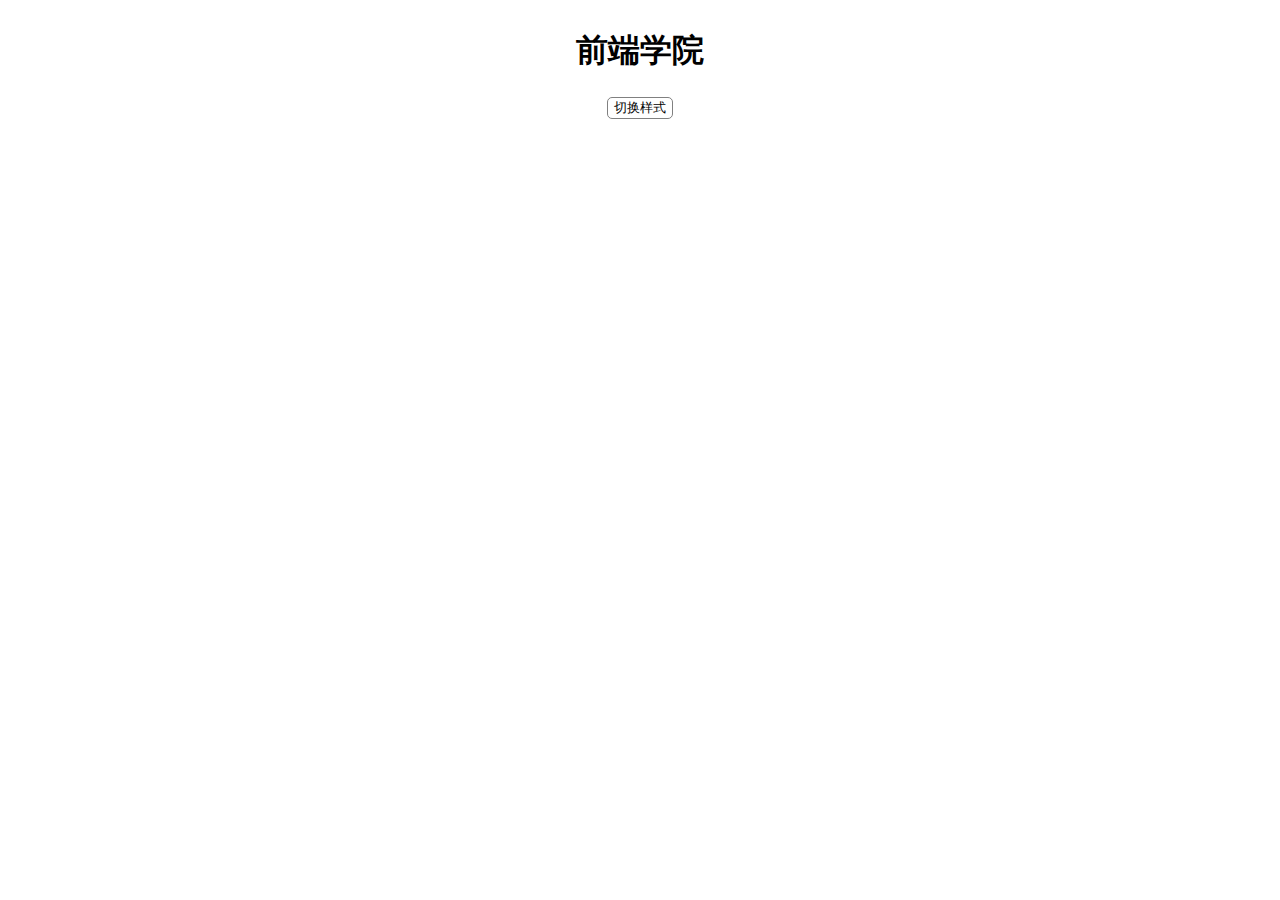
<file: demo-1/index.html>
<!DOCTYPE html>
<html lang="zh-cmn-Hans">
<head>
    <meta charset="UTF-8">
    <meta name="viewport" content="width=device-width, initial-scale=1.0">
    <meta http-equiv="X-UA-Compatible" content="ie=edge">
    <title>Document</title>
    <link rel="stylesheet" href="./style.css">
</head>
<body>

<main>
    <div>
        <h1 id="switchTitle">前端学院</h1>
    </div>
    <button id="switchButton">切换样式</button>
</main>

<script src="./main.js"></script>
</body>
</html>
</file>
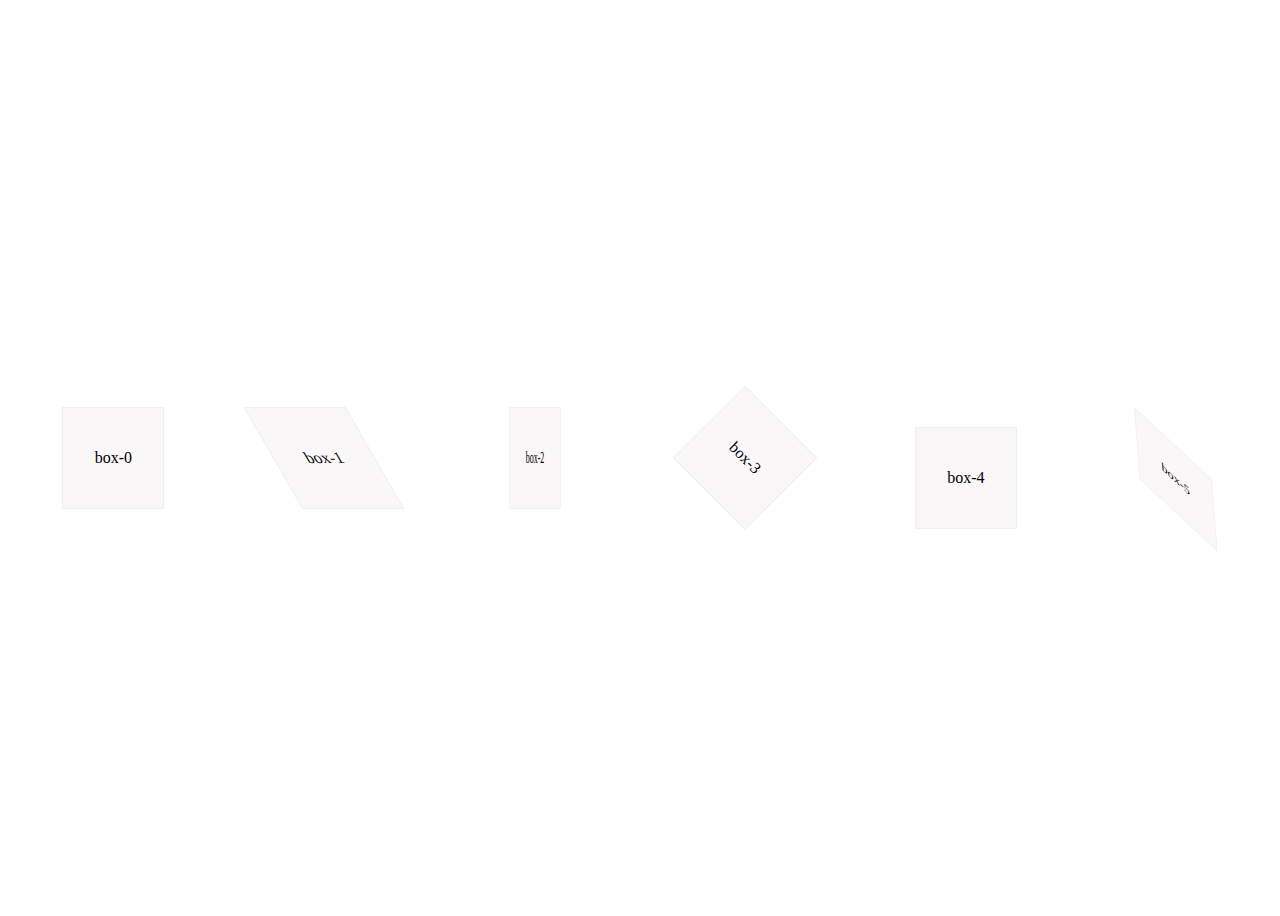
<file: demo-2/index.html>
<!DOCTYPE html>
<html lang="en">
<head>
    <meta charset="UTF-8">
    <meta name="viewport" content="width=device-width, initial-scale=1.0">
    <meta http-equiv="X-UA-Compatible" content="ie=edge">
    <title>Document</title>
    <link rel="stylesheet" href="./style.css">
</head>
<body>
    <div class="box-0 box">box-0</div>
    <div class="box-1 box">box-1</div>
    <div class="box-2 box">box-2</div>
    <div class="box-3 box">box-3</div>
    <div class="box-4 box">box-4</div>
    <div class="box-5 box">box-5</div>
</body>
</html>
</file>
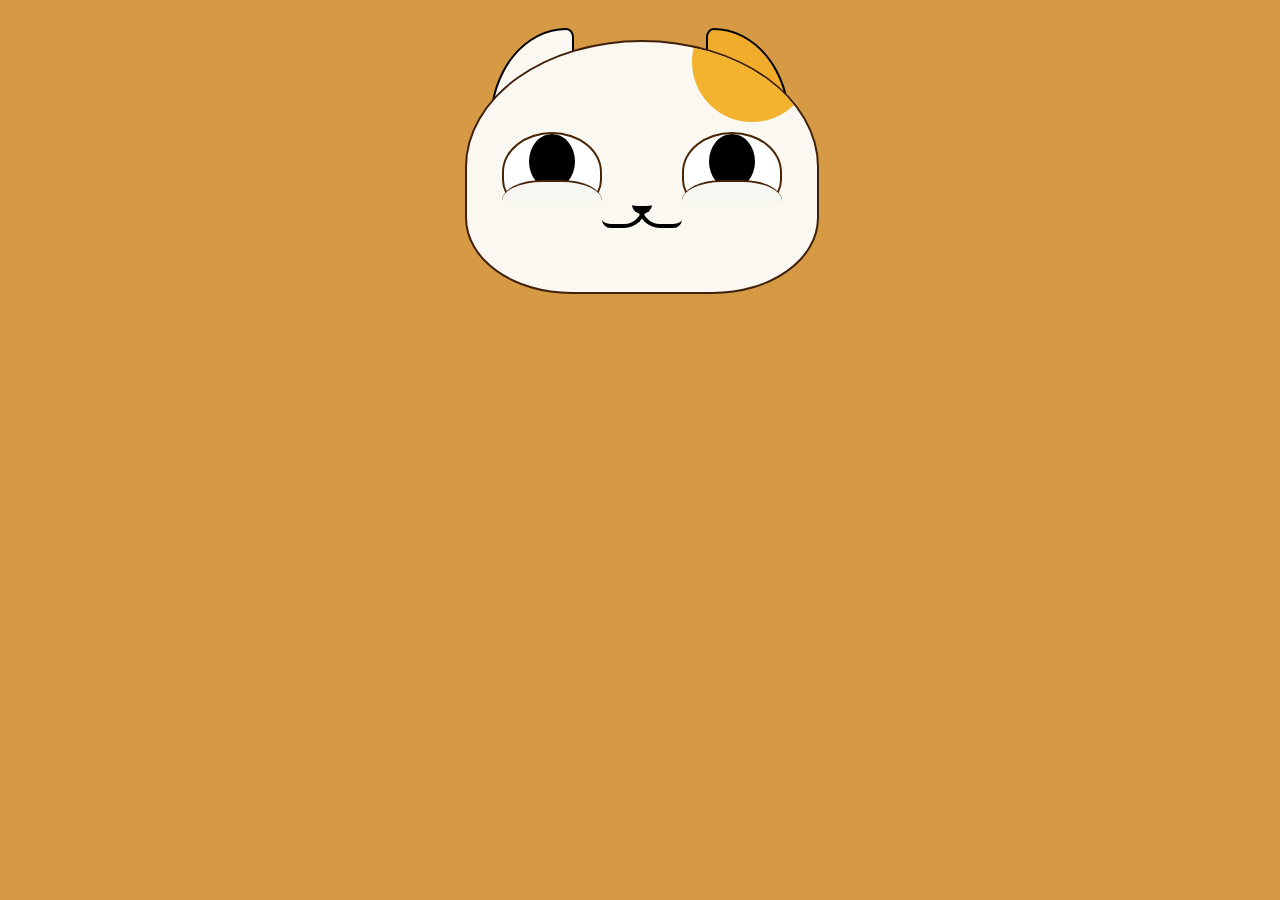
<file: demo-3/index.html>
<!DOCTYPE html>
<html>
    <head>
        <meta http-equiv="Content-Type" content="text/html; charset=UTF-8">  
        <title>纯 CSS 实现猫笑起来的动画</title>
        <link rel="stylesheet" href="./style.css">
    </head>
    <body>
        <div class="container">
            <!-- 脸 -->
            <div class="face">
                <!-- 头发 -->
                <div class="hair">
                    <div></div>
                </div>
                <!-- 眼睛 -->
                <div class="eye-wrap">
                    <div class="eye left">
                        <div class="eye-circle">
                            <div class="eye-core"></div>
                        </div>
                        <div class="eye-bottom"></div>
                        <div class="face-red"></div>
                    </div>
                    <div class="eye right">
                        <div class="eye-circle">
                            <div class="eye-core"></div>
                        </div>
                        <div class="eye-bottom"></div>
                        <div class="face-red"></div>
                    </div>
                </div>
                <!-- 鼻子 -->
                <div class="nose">
                </div>
                <!-- 嘴巴 -->
                <div class="mouth-wrap">
                    <!-- <div class="mouth-top"></div> -->
                    <div class="mouth left"></div>
                    <div class="mouth right"></div>
                </div>
            </div>
            <!-- 耳朵 -->
            <div class="ear-wrap">
                <div class="ear left"> </div>
                <div class="ear right"> </div>
            </div>
        </div>
    </body>
</html>
</file>
<file: demo-1/style.css>
main{
    text-align:center;
}
main>div{
    position: relative;
    display:-webkit-box;
    display:-ms-flexbox;
    display:flex;
    -ms-flex-line-pack: center;
        align-content: center;
    -webkit-box-pack: center;
        -ms-flex-pack: center;
            justify-content: center;
}
#switchTitle{
    -webkit-transition:all .3s;
    transition:all .3s;
    border-bottom:2px solid transparent;
    position: relative;
}
#switchTitle::after{
    -webkit-transition:all .3s;
    transition:all .3s;
    content:"";
    position: absolute;
    left:50%;
    top:100%;
    width:0;
    height:3px;
    background: #3565EE;
}
#switchTitle.active{
    color:#3565EE;
}
#switchTitle.active::after{
    content:"";
    position: absolute;
    left:0%;
    top:100%;
    width:100%;
    height:3px;
    background: #3565EE;
}
#switchButton{
    border-radius: 5px;
    background: white;
    border:1px solid grey;
    outline: transparent;
}
#switchButton.active{
    background: -webkit-linear-gradient(#2D6ACE, #004EE9);
    background: linear-gradient(#2D6ACE, #004EE9);
}
</file>
<file: demo-2/style.css>
body{
    display:-webkit-box;
    display:-ms-flexbox;
    display:flex;
    height:100vh;
    -ms-flex-pack: distribute;
        justify-content: space-around;
    -webkit-box-align: center;
        -ms-flex-align: center;
            align-items: center;
}
.box{
    background:#F9F7F8;
    border:1px solid #EFEFEF;
    width:100px;
    height:100px;
    display:-webkit-box;
    display:-ms-flexbox;
    display:flex;
    -webkit-box-pack: center;
        -ms-flex-pack: center;
            justify-content: center;
    -webkit-box-align: center;
        -ms-flex-align: center;
            align-items: center;
}
.box-1{
    -webkit-transform: skew(30deg);
        -ms-transform: skew(30deg);
            transform: skew(30deg);
}
.box-2{
    -webkit-transform: scale(0.5,1);
        -ms-transform: scale(0.5,1);
            transform: scale(0.5,1);
}
.box-3{
    -webkit-transform: rotate(45deg) ;
        -ms-transform: rotate(45deg) ;
            transform: rotate(45deg) ;
}
.box-4{
    -webkit-transform: translate(10px,20px);
        -ms-transform: translate(10px,20px);
            transform: translate(10px,20px);
}
.box-5{
    -webkit-transform: skew(30deg) scale(0.5,1) rotate(45deg) translate(10px,20px);
        -ms-transform: skew(30deg) scale(0.5,1) rotate(45deg) translate(10px,20px);
            transform: skew(30deg) scale(0.5,1) rotate(45deg) translate(10px,20px);
}
</file>
<file: demo-3/style.css>
body {
    background-color: #d69a44;
}
/* face */
.face {
    position: absolute;
    left: 50%;
    margin-left: -175px;
    top:40px;
    width: 350px;
    height: 250px;
    border-radius: 50% 50% 30% 30%;
    border: 2px solid #3f200b;
    z-index: 10;
    background: #fbf8f1;
    overflow: hidden;
}
/* ear */
.ear-wrap {
    position: absolute;
    width: 300px;
    left: 50%;
    margin-left: -150px;
    /*   top: 100px; */
}
.ear-wrap{
    position: absolute;
    left: 50%;
    width: 300px;
    margin-left: -150px;
    margin-top: 20px;
}
.ear {
    position: absolute;
    width: 80px;
    height: 100px;
    border: 2px solid #000;
    background: #fbf8f1;
    border-radius: 100% 10% 50% 0% ;
    transition:all 1s;
}
.ear-wrap .right {
    left: auto;
    right: 0;
    border-radius: 10% 100% 0% 50%;
    background: #f1ac2b;
}
/* 头发 */
.hair {
    position: absolute;
    width: 120px;
    height: 120px;
    left: 50%;
    margin-left: 50px;
    margin-top: -40px;
    background: #f3b32e;
    border-radius: 50% 50% 50% 50%;
}
/* 眼睛 */
.eye-wrap {
    position: absolute;
    width: 280px;
    height: 70px;
    top: 90px;
    left: 50%;
    margin-left: -140px;
    overflow: hidden;
}
.eye {
    height: 100px;
    width: 100px;
    position: absolute;
}
.eye-circle {
    width: 100px;
    height: 80px;
    border: 2px solid #482507;
    overflow: hidden;
    position: absolute;
    background: #fff;
    border-radius: 50% 50% 40% 40%;
    box-sizing: border-box;
}
.eye-core {
    height: 55px;
    width: 46px;
    border-radius: 50% 50% 50% 50%;
    /* margin: 0 auto; */
    background: #000;
    position: absolute;
    left: 50%;
    margin-left: -23px;
    transition:all 1s;
}
.eye-bottom {
    height: 50px;
    width: 100px;
    border-radius: 40% 40% 50% 50%;
    position: absolute;
    margin-top: 48px;
    border-top: 2px solid #46240b;
    background: #f6f7f2;
    transition:all 1s;
}
.eye-wrap .right {
    left: auto;
    right: 0px;
}
.face-red {
    position: absolute;
    height: 20px;
    width: 70px;
    background: red;
    top: 45px;
    /*top: 64px;*/
    left: 18px;
    border-radius: 50% 50% 50% 50%;
    background: #e85a5e;
    opacity: 0.0;
    transition:all 1s;
}
/* 鼻子 */
.nose {
    width: 20px;
    height: 10px;
    border-bottom: 8px solid #000;
    border-radius: 0% 0% 50% 50%;
    top: 154px;
    left: 50%;
    margin-left: -10px;
    position: absolute;
}
/* 嘴巴 */
.mouth-wrap {
    position: absolute;
    top: 168px;
    width: 80px;
    left: 50%;
    margin-left: -40px;
    height: 20px;
    overflow: hidden;
}
.mouth {
    width: 40px;
    height: 40px;
    border-bottom: 4px solid #000;
    border-right: 4px solid #000;
    border-radius: 0% 40% 50% 20%;
    margin-top: -26px;
    position: absolute;
    left: 0;
    transition:all 1s;
}
.mouth-wrap .right {
    border-bottom: 4px solid #000;
    border-right: none;
    border-left: 4px solid #000;
    border-radius: 40% 0% 20% 50%;
    position: absolute;
    left: auto;
    right: 0;
}
/*鼠标hover样式 写在这里*/
.container{
    transition:all .3s;
}
.container:hover >.ear-wrap>.left{
    transform: rotate(-10deg);
    transition:all 1s;
    margin-top: -20px;
}
.container:hover >.ear-wrap>.right{
    transform: rotate(10deg);
    transition:all 1s;
    margin-top: -20px;
}
.container:hover .eye-bottom{
    transition:all 1s;
    margin-top:28px;
}
.container:hover .eye-core{
    transition:all .1s;
    height:60px;
    width:40px;
    margin-left: -20px;
}
.container:hover .face-red{
    transition:all 1s;
    opacity:0.5;
}
.container:hover .mouth{
    transition:all 1s;
    border-radius: 50%;
}
</file>
